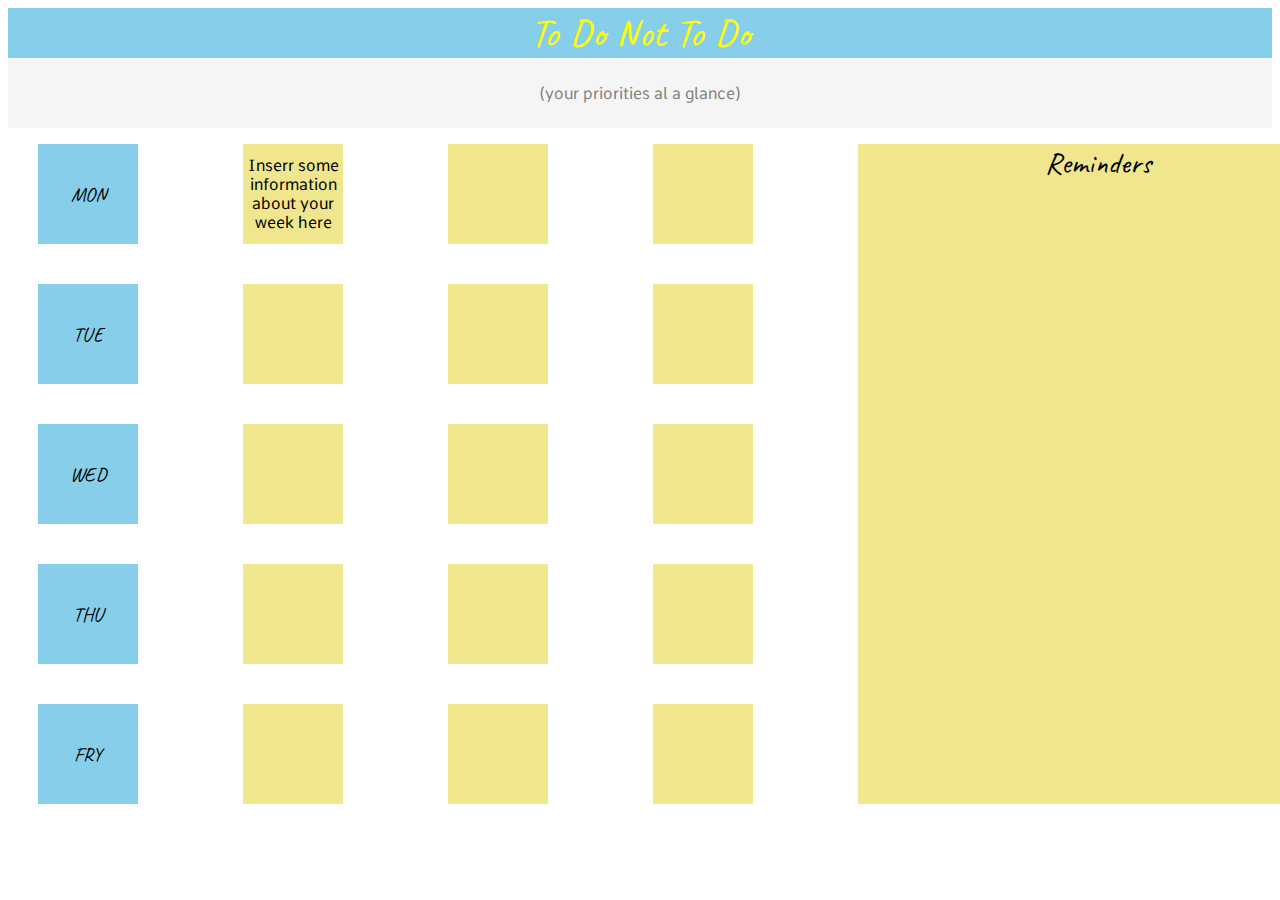
<file: examen2/index.html>
<!DOCTYPE html>
<html>
<head>
	<title>examen</title>
	<meta charset="utf-8">
	<link rel="stylesheet"  href="style.css">
</head>

<header>
	
	<p>To Do Not To Do</p>
</header>

<body>
	<p class="your">
		(your priorities al a glance)
	</p>

	<section>
		<div class="mon">
			<p>MON</p>
		</div>
		<div class="insert">
			Inserr some information about your week here
		</div>
		<div class="vacio1"></div>
		<div class="vacio2"></div>

		<div class="reminder">
			Reminders
		</div>
		<div class="tue">
			TUE
		</div>
		<div class="vacio3"></div>
		<div class="vacio4"></div>
		<div class="vacio5"></div>
		<div class="wed">
			WED
		</div>
		<div class="vacio6"></div>
		<div class="vacio7"></div>
		<div class="vacio8"></div>

		<div class="thu">
			THU
		</div>
		<div class="vacio9"></div>
		<div class="vacio10"></div>
		<div class="vacio11"></div>
		<div class="fry">
			FRY
		</div>
		<div class="vacio12"></div>
		<div class="vacio13"></div>
		<div class="vacio14"></div>
	</section>



</body>
</html>
</file>
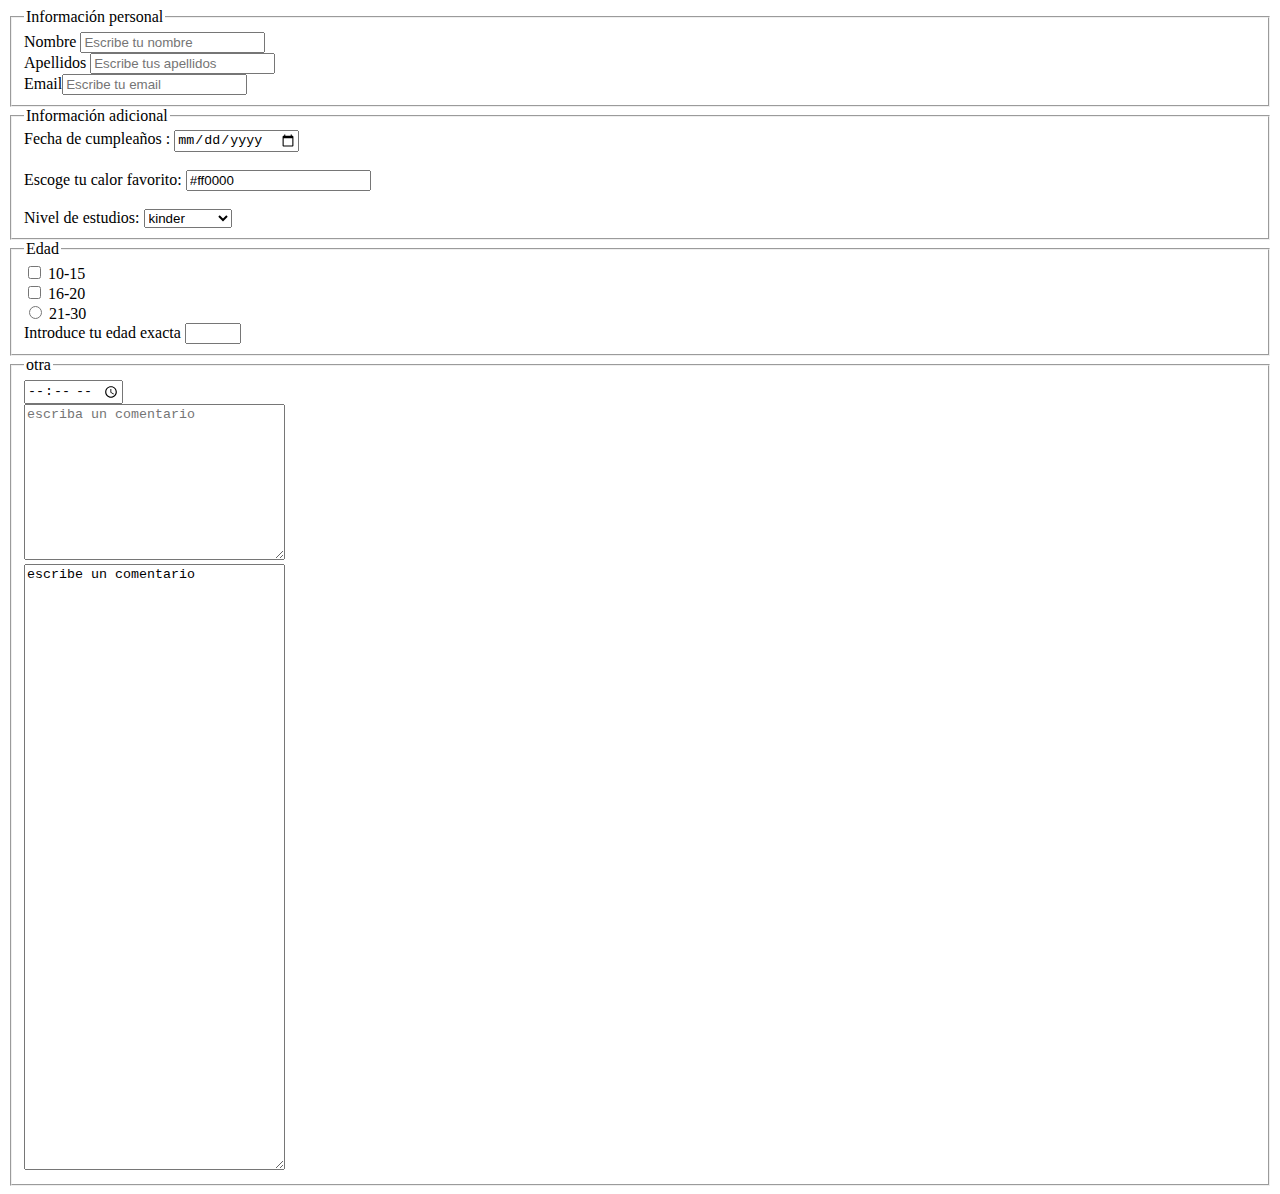
<file: sesion3/index.html>
<!DOCTYPE html>
<html>
	<meta charset="utf-8">
	<head><title>formularios</title></head>
	<body>


<!--Form es para inicial un dormulario-->
		<form>
			 <fieldset>
			 	<!-- fieldset es para colocar el cuadro que encierra al formulario-->
			 	<legend>Información personal</legend>
			 	Nombre <input type="text" name="nombre" placeholder="Escribe tu nombre">
			 	<br>
			 	Apellidos <input type="text" name="apellidos" placeholder="Escribe tus apellidos">
			 	<br>
			 	Email<input type="email" name="correo" placeholder="Escribe tu email">

			 </fieldset>
			 <fieldset>
			 	<legend>Información adicional</legend>
			 	Fecha de cumpleaños : <input type="date" name="cumpleaños">
			 	<br>
			 	<br>
			 	Escoge tu calor favorito: <input ="color" name="favcolor" value="#ff0000">
			 	<br>
			 	<br>
	<!-- select es para crear un cuadro con diferentes opciones, y con option se crea cada opcion-->	 	
			 	Nivel de estudios: 
			 	<select name="estudios">
			 		<option value="kinder">kinder</option>
			 		<option value="primaria">primaria</option>
			 		<option value="secundaria">secundaria</option>

			 	</select>

			 </fieldset>	
			 	<fieldset>
			 		<legend> Edad </legend>
			 			<input type="checkbox" name="edad" 
			 			value="10-15"> 10-15
			 			<br>
			 			<input type="checkbox" name="edad" 
			 			value="16-20"> 16-20
			 			<br>
			 			<input type="radio" name="edad" 
			 			value="21-30"> 21-30
			 			<br>
			 			Introduce tu edad exacta <input type="number" name="edad-exacta" min="10" max="30">

			 	</fieldset>
			 	<fieldset>
			 		<legend>otra</legend>
			 		<input type="time">
			 		<br>
			 		<textarea name="textarea" cols="30" rows="10" placeholder="escriba un comentario"></textarea>
			 		<br>
			 		

			 		<!-- tienes que borrar ese comentario ya que no esta como un placehorder-->
			 		<textarea name="textarea" cols="30" rows="40">escribe un comentario </textarea>



			 	</fieldset>



	


			 
			 	
				


			</form>
		

	</body>
</html>
</file>
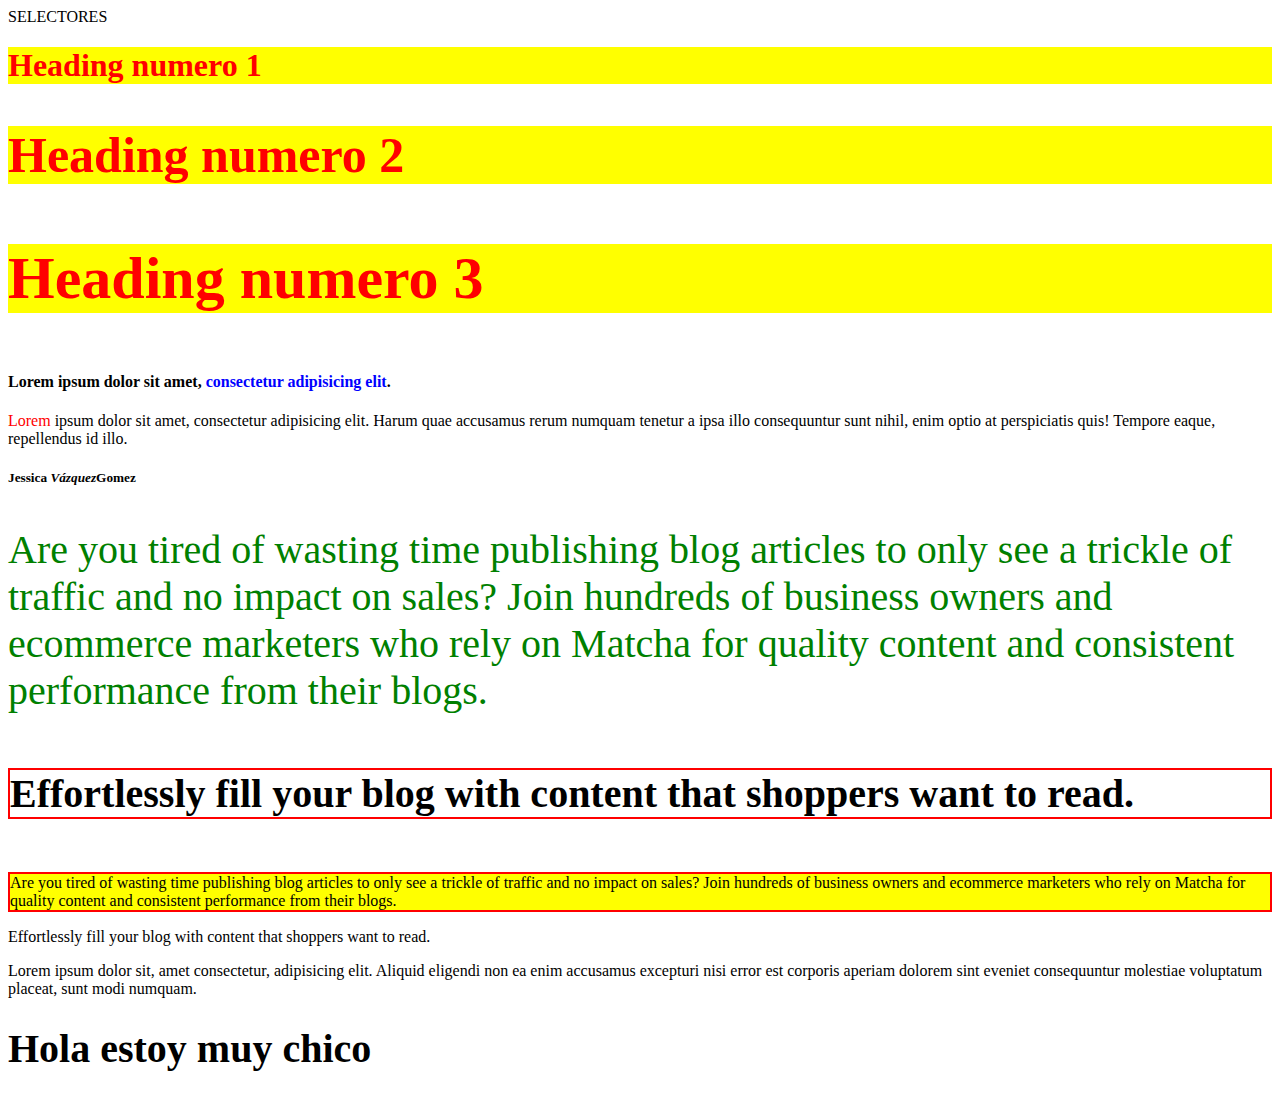
<file: sesion4/index.html>
<!DOCTYPE html>
<html>
<head>
	<meta charset="utf-8">
	<meta name="viewport" content="width=device=width,initial-scale=1">
	<link rel="stylesheet" href="style.css"
	<title>SELECTORES</title>

</head>
<body>

	<h1>Heading numero 1</h1>
	<h2>Heading numero 2</h2>
	<h3>Heading numero 3</h3>

	<h4>Lorem ipsum dolor sit amet, <span>consectetur adipisicing 
	elit</span>.</h4>

	<p> <span>Lorem</span> ipsum dolor sit amet, consectetur 
	adipisicing elit. Harum quae accusamus rerum numquam tenetur 
	a ipsa illo consequuntur sunt nihil, enim optio at perspiciatis 
	quis! Tempore eaque, repellendus id illo.</p>

	<h5>
		<span>Jessica <em>Vázquez</em>Gomez</span>
	</h5>

	<p class="destacado">
		Are you tired of wasting time publishing blog articles to only see a trickle of traffic and no impact on sales? Join hundreds of business owners and ecommerce marketers who rely on Matcha for quality content and consistent performance from their blogs.
	</p>

	<h4 class="destacado aviso">
		Effortlessly fill your blog with content that shoppers want to read.
	</h4>

	<div>
		<p class="aviso">
		Are you tired of wasting time publishing blog articles to only see a trickle of traffic and no impact on sales? Join hundreds of business owners and ecommerce marketers who rely on Matcha for quality content and consistent performance from their blogs.
		</p>

		<p>
			Effortlessly fill your blog with content that shoppers want to read.
		</p>
	</div>

	<div>
		<p>Lorem ipsum dolor sit, amet consectetur, adipisicing elit. Aliquid eligendi non ea enim accusamus excepturi nisi error est corporis aperiam dolorem sint eveniet consequuntur molestiae voluptatum placeat, sunt modi numquam.</p>
		<h1 class="fondo-blanco"> Hola estoy muy chico </h1>
	</div>





</body>



</html>
</file>
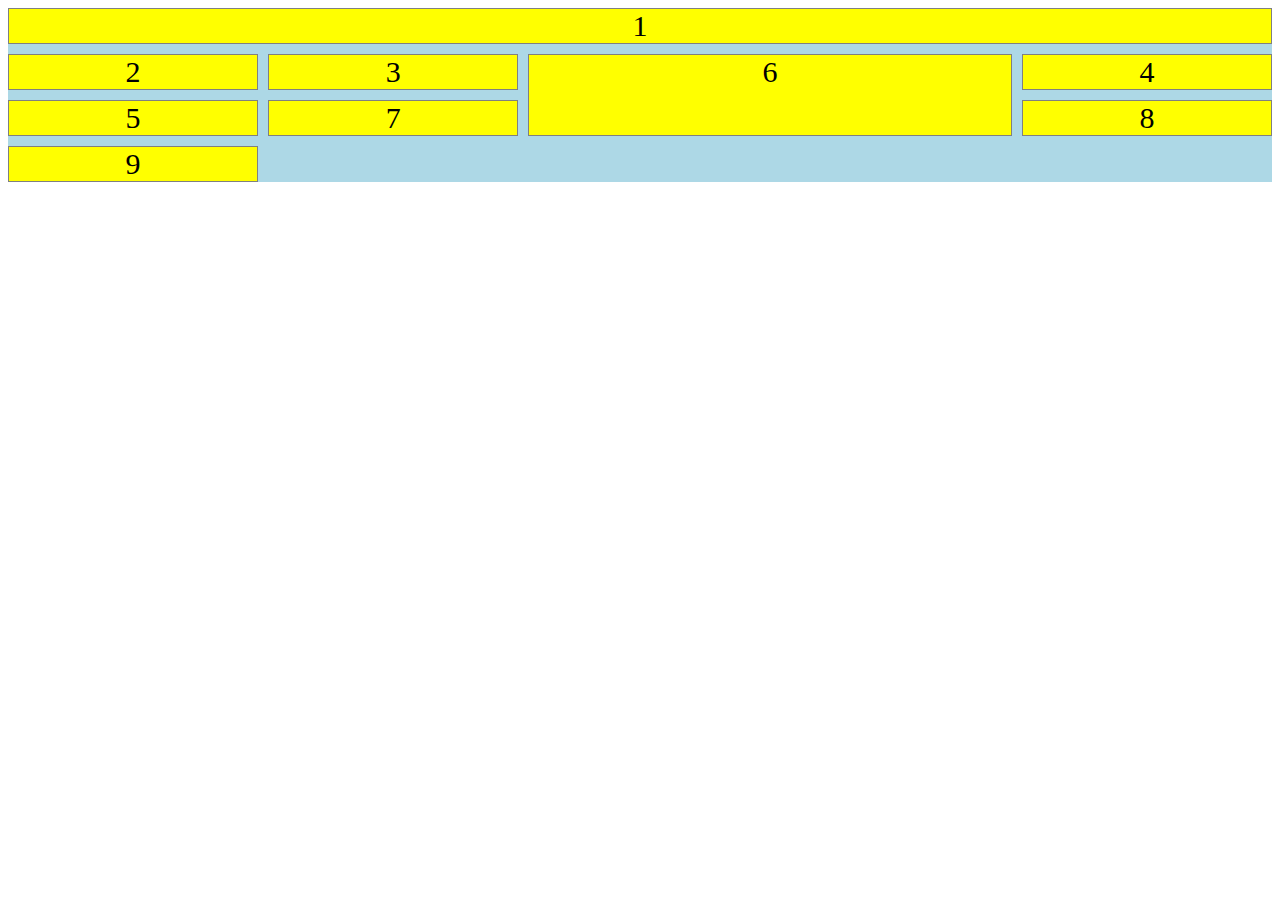
<file: sesion8/index.html>
<!DOCTYPE html>
<html>
<head>
	<meta charset="utf-8">
	<title></title>
	<link rel="stylesheet" href="style.css">

</head>
<body>

	<section class="padreGrid">
		<div class="item1">1</div>
		<div class="item2">2</div>
		<div class="item3">3</div>
		<div class="item4">4</div>
		<div class="item5">5</div>
		<div class="item6">6</div>
		<div class="item7">7</div>
		<div class="item8">8</div>
		<div class="item9">9</div>
		
	</section>
</body>
</html>
</file>
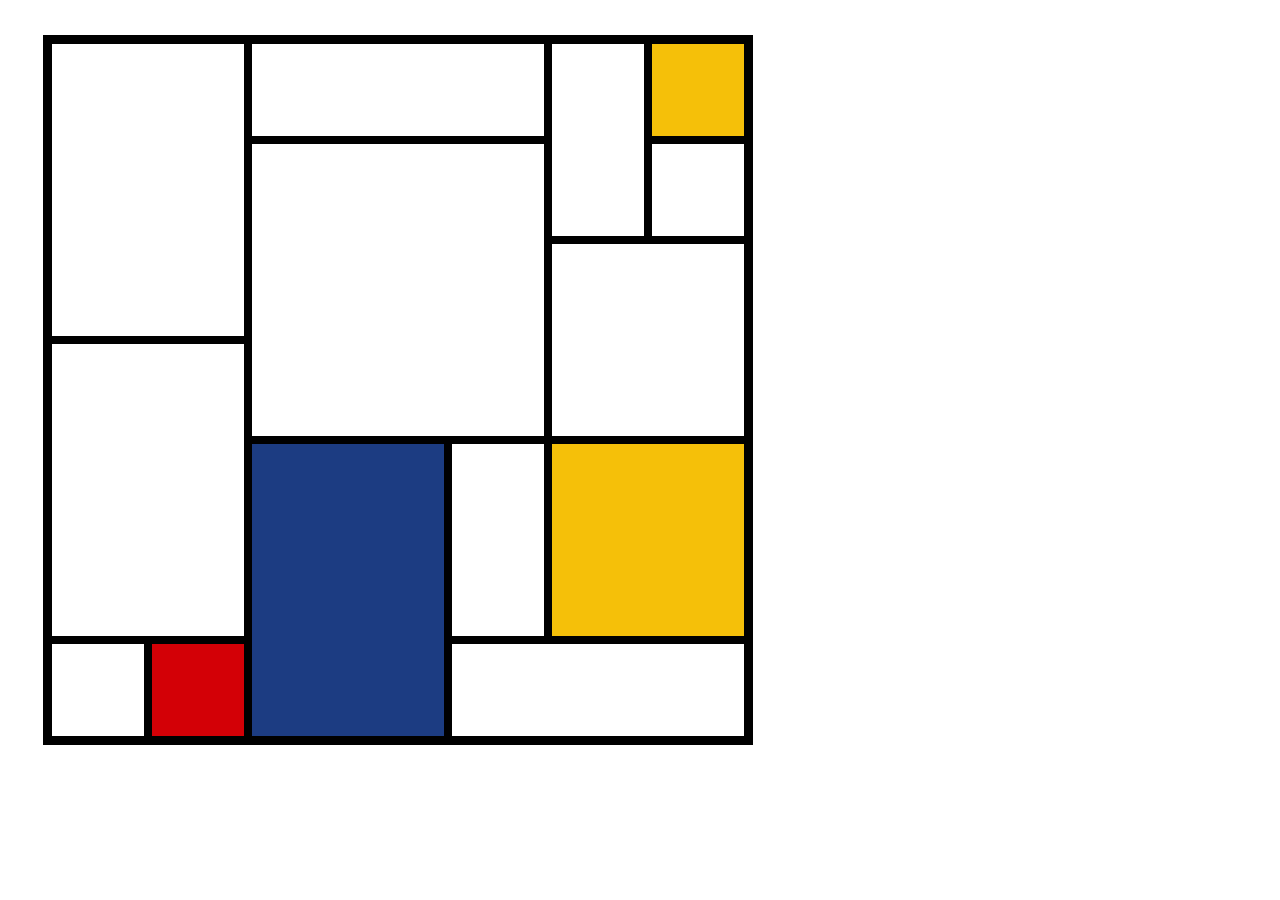
<file: sesion8/mondrian/index.html>
<!DOCTYPE html>
<html>
<head>
	<meta charset="utf-8">
	<title>Mondrian</title>
	<link rel="stylesheet" href="style.css">

</head>
<body>

	<section class="padreGrid">
		<div class="item1"></div>
		<div class="item2"></div>
		<div class="item3"></div>
		<div class="item4"></div>
		<div class="item5"></div>
		<div class="item6"></div>
		<div class="item7"></div>
		<div class="item8"></div>
		<div class="item9"></div>
		<div class="item10"></div>
		<div class="item11"></div>
		<div class="item12"></div>
		<div class="item13"></div>
		<div class="item14"></div>
	
		
	</section>
</body>
</html>
</file>
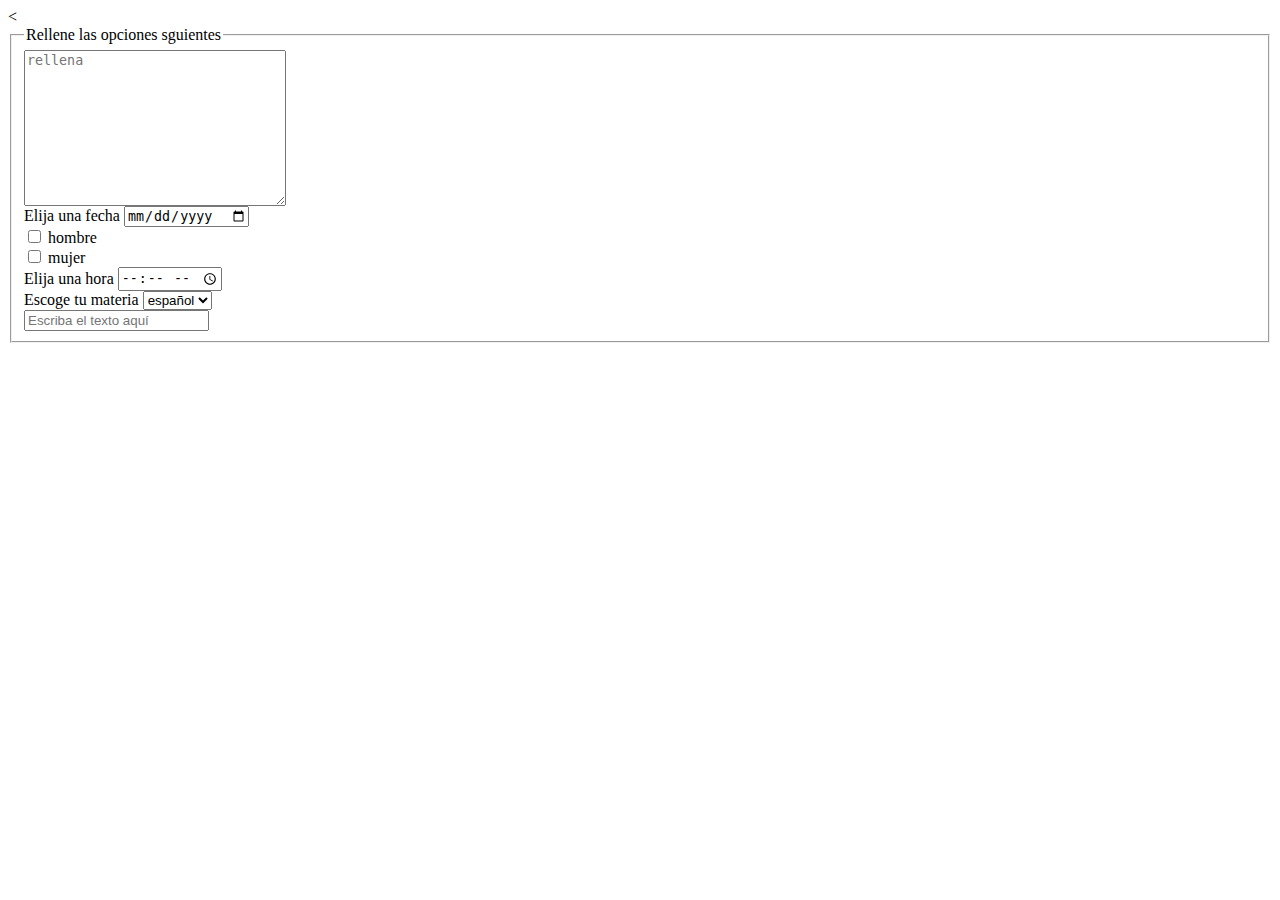
<file: sesion3/formulario.html>
<<!DOCTYPE html>
<html>
	<meta charset="utf-8">
	<head><title>formularios</title></head>
	<body>

		<form>
			<fieldset>
				<legend>Rellene las opciones sguientes</legend>
				<textarea name="textarea" cols="30" rows="10" placeholder="rellena"></textarea>
				<br>


				Elija una fecha <input type="date" name="fecha">

				<br>


			 	<input type="checkbox" name="género" 
			 			value="hombre"> hombre
			 			<br>

			 	<input type="checkbox" name="mujer" 
			 			value="mujer"> mujer
			 			<br>

			 	Elija una hora <input type="time" name="hora">
			 	<br>
			 	Escoge tu materia


			 <select name="materia"> 
			 		<option value="español">español</option>
			 		<option value="biología">biología</option>
			 		<option value="artes">artes</option>

			 	</select>
			 	<br>

			 	<input type="text" name="texto" placeholder="Escriba el texto aquí">


			</fieldset>
			


		</form>



	</body>
</html>
</file>
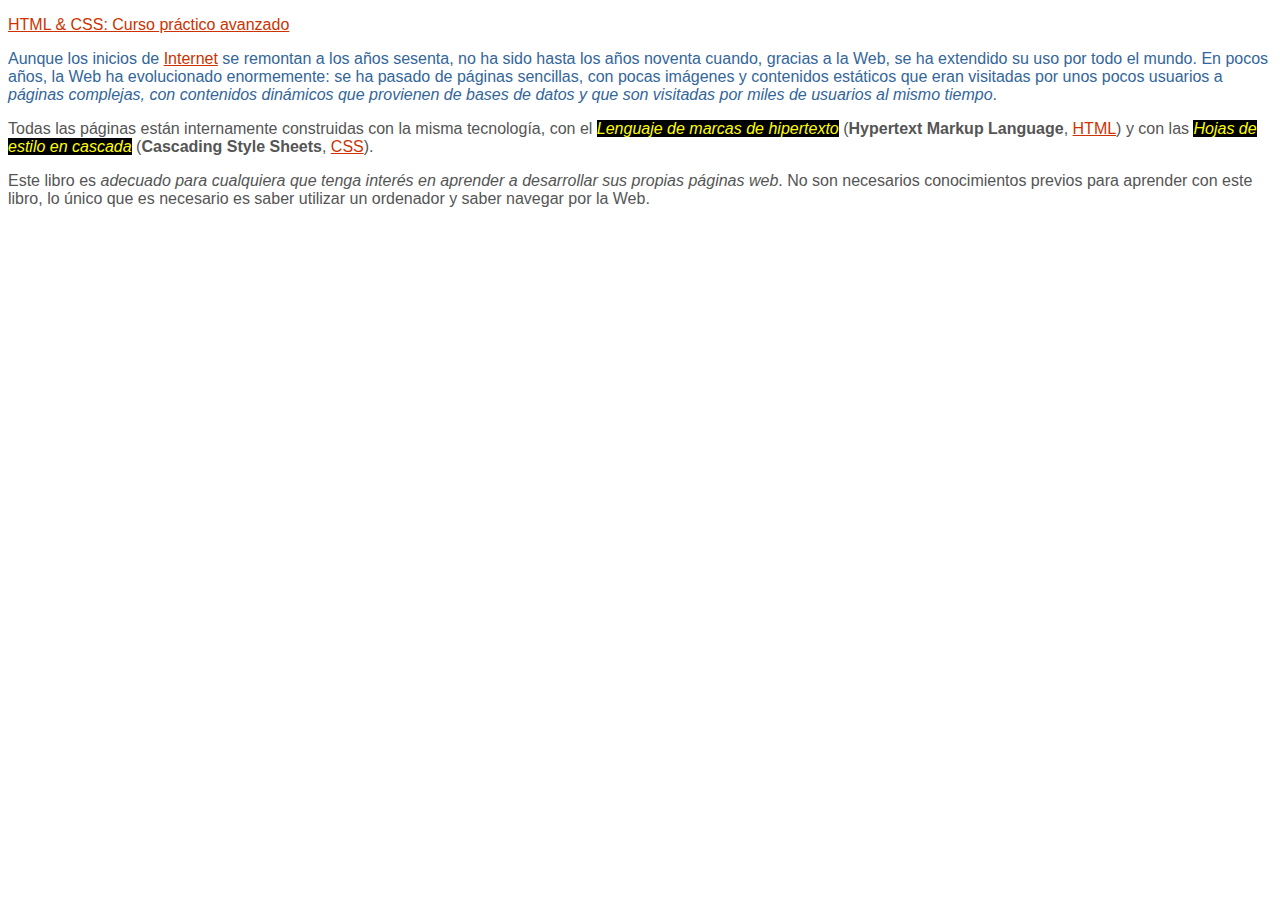
<file: sesion4/Ejercicio1Selectores.html>
<!DOCTYPE html>
<html>
<head>
<meta charset="utf-8" />
<title>Ejercicio de selectores</title>
<style>
/* Todos los elementos de la pagina */
*{
  font-size: 16px;
  font-family: Arial, Helvetica, sans-serif;
}

/* Todos los parrafos de la pagina */
p{
  color: #555;
}

/* Todos los párrafos contenidos en #primero */
#primero >p{
  color: #369;
}

/* Todos los enlaces la pagina */
a{
  color: #C30;
}

/* Los elementos <em> contenidos en #primero */
#primero >em{
  color: #0000BB;
  background-color: #FFFFCC;
}

/* Todos los elementos <em> con la clase "especial" en toda la pagina */
em.especial{
  color: #FFFF00;
  background: #000000;
}

/* Todos los elementos <span> contenidos en la clase "normal" */
.normal span{
  font-weight: bold;
}
</style>
</head>

<body>

<div id="primero">
<p>
<a href="http://publicacionesaltaria.com/es/tienda/112-html-css-curso-practico.html">HTML &amp; CSS: Curso práctico avanzado</a>
</p>

<p>
Aunque los inicios de <a href="https://es.wikipedia.org/wiki/Internet">Internet</a> se remontan a los años sesenta, no ha sido hasta los años noventa cuando, gracias a la Web, se ha extendido su uso por todo el mundo. En pocos años, la Web ha evolucionado enormemente: se ha pasado de páginas sencillas, con pocas imágenes y contenidos estáticos que eran visitadas por unos pocos usuarios a <em>páginas complejas, con contenidos dinámicos que provienen de bases de datos y que son visitadas por miles de usuarios al mismo tiempo</em>.
</p>
</div>

<div id="segundo" class="normal">
<p>
Todas las páginas están internamente construidas con la misma tecnología, con el <em class="especial">Lenguaje de marcas de hipertexto</em> (<span>Hypertext Markup Language</span>, <a href="https://es.wikipedia.org/wiki/HTML">HTML</a>) y con las <em class="especial">Hojas de estilo en cascada</em> (<span>Cascading Style Sheets</span>, <a href="https://es.wikipedia.org/wiki/CSS">CSS</a>).
</p>

<p>
Este libro es <em>adecuado para cualquiera que tenga interés en aprender a desarrollar sus propias páginas web</em>. No son necesarios conocimientos previos para aprender con este libro, lo único que es necesario es saber utilizar un ordenador y saber navegar por la Web.
</p>
</div>

</body>
</html>
</file>
<file: examen2/style.css>
@import url('https://fonts.googleapis.com/css2?family=Caveat:wght@400;500&display=swap');

  @import url('https://fonts.googleapis.com/css2?family=Comme:wght@100&display=swap');

body{
	font-family: Caveat;
}

header{
	background-color: #87CEEA;
	display: flex;
	flex-direction: row;
	justify-content: center;
	align-items: center;
	color: yellow;
	font-size: 40px;
	font-family: Caveat;
	height: 50px;
}

.your{
	color: gray;
	font-family: Comme;
	background-color: #F5F5F5;
	height: 70px;
	margin-top: 0px;
	display: flex;
	justify-content: center;
	align-items: center;
}

section{
	display: grid;
	grid-template-columns: repeat(5, 135px);
	grid-template-rows: repeat(5, 100px);
	column-gap: 70px;
	grid-row-gap: 40px;
}

section > div{
	margin-left: 30px;
	height: 100px;
	width: 100px;
	}

	.mon{
		grid-column-start: 1;
		grid-row-start: 1;
		background-color: #87CEEA;
		display: flex;
		flex-direction: row;
		justify-content: center;
		align-items: center;
		font-size: 20px;
	}

	.insert{
		grid-column-start: 2;
		grid-row-start: 1;
		background-color: #F0E68D;
		display: flex;
		flex-direction: row;
		align-items: center;
		text-align: center;
		font-size: 16px;
		font-family: Comme;
	}

	.vacio1{
		background-color: #F0E68D;
		grid-column-start: 3;
		grid-row-start: 1;
	}
	
	.vacio2{
		background-color: #F0E68D;
		grid-column-start: 4;
		grid-row-start: 1;
	}
	

	.reminder{
		grid-column: 5;
		grid-row: 1 / 5;
		background-color: #F0E68D;
		font-size: 30px;
		height: 660px;
		width: 480px;
		text-align: center;
		}

	.tue{
		background-color: #87CEEA;
		grid-column-start: 1;
		grid-row-start: 2;
		display: flex;
		flex-direction: row;
		justify-content: center;
		align-items: center;
		font-size: 20px;
	}
	
	.vacio3{
		background-color: #F0E68D;
	}
	
	.vacio4{
		background-color: #F0E68D;
	}

	.vacio5{
		background-color: #F0E68D;
	}
	
	
	.wed{
		grid-column-start: 1;
		grid-row-start: 3;
		background-color: #87CEEA;
		display: flex;
		flex-direction: row;
		justify-content: center;
		align-items: center;
		font-size: 20px;
	}

	.vacio6{
		background-color: #F0E68D;
		grid-column-start: 2;
		grid-row-start: 3;
	}
	
	.vacio7{
		background-color: #F0E68D;
		grid-column-start: 3;
		grid-row-start: 3;
	}

	.vacio8{
		background-color: #F0E68D;
		grid-column-start: 4;
		grid-row-start: 3;
	}

	.thu{
		grid-column-start: 1;
		grid-row-start: 4;
		background-color: #87CEEA;
		display: flex;
		flex-direction: row;
		justify-content: center;
		align-items: center;
		font-size: 20px;
	}

	.vacio9{
		background-color: #F0E68D;
		grid-column-start: 2;
		grid-row-start: 4;
	}
	.vacio10{
		background-color: #F0E68D;
		grid-column-start: 3;
		grid-row-start: 4;
	}
	.vacio11{
		background-color: #F0E68D;
		grid-column-start: 4;
		grid-row-start: 4;
	}
	.fry{
		grid-column-start: 1;
		grid-row-start: 5;
		background-color: #87CEEA;
		display: flex;
		flex-direction: row;
		justify-content: center;
		align-items: center;
		font-size: 20px;
	}

	.vacio12{
		background-color: #F0E68D;
		grid-column-start: 2;
		grid-row-start: 5;
	}
	.vacio13{
		background-color: #F0E68D;
		grid-column-start: 3;
		grid-row-start: 5;
	}
	.vacio14{
		background-color: #F0E68D;
		grid-column-start: 4;
		grid-row-start: 5;
	}
</file>
<file: sesion4/style.css>
}+/

	h1{
		font-size: 30px;
	}
	h2{
		font-size: 50px;
	}
	h3{
		font-size: 60px;
	}

	/*para darle estilo a 3 elementos diferentes */

h1,h2,h3{
	color: red;
	font-weight: bold;
	background-color: yellow;
}

/*selector descendente*/

p span{
	color: red;
}

h4 span{
	color: blue;
}

h5 span em{
	font-size: 20 px;
}

.destacado{
	font-size: 40px;
}

p.destacado{
	color: green;
}

/*todos los lementos con la clase aviso que 
esten dentro de div */
div .aviso{
	background-color: yellow;
}

.aviso{
	border: red 2px solid;
}

div > h1{
	font-size: 40px;
}
.fondo-blanco{
	background-color: white;
	color: black;
}
</file>
<file: sesion8/style.css>
.padreGrid{
	background-color: lightblue;
	/*lo volvemos una rejilla*/
	display: grid;
	/*cuantas columnas y de que ancho*/
	/*grid-template-columns: repeat(3,100px);
	grid-template-columns: repeat(3, 1fr);*/
	grid-template-columns: auto auto auto auto;
	/*separaciones entre divs*/
	/*column-gap: 20px;*/
	/*row-gap: 10px;*/
	/*gap: 30px 20px;*/
	gap:10px;

}

section > div{
	background-color: yellow;
	border: 1px gray solid;
	font-size: 30px;
	text-align: center; 
}

.item1{
	grid-column-start: 1;
	grid-column-end: span3;
	grid-row-start: 1;
	grid-row-end: 3;
}

.item6{
	grid-column-start: 3;
	grid-column-end: -1;
	grid-row: 3 / 5;
}
</file>
<file: sesion8/mondrian/style.css>
.padreGrid{
	height: 700px;
	width: 700px;
	border: 5px black solid;
	margin: 35px;
	display: grid;
	grid-template-columns: repeat(7, 1fr);
	grid-template-rows: repeat(7, 1fr);
	}

section > div{
	background-color: ;
	border: 4px black solid;
	font-size: 30px;
	text-align: center; 
}
.item1{
	grid-row: 1 / 4;
	grid-column: 1 / 3;
}

.item2{
	grid-column: 3 / -3;
	grid-row: 1 / 2;
}

.item3{
	grid-row: 1 / span 2;
}

.item4{
	background-color: rgb(245, 192, 9);
}
.item5{
	grid-row: 2 / 5;
	grid-column: 3 / -3;
}

.item7{
	grid-column: -1 /-3;
	grid-row: 3 / 5;

}

.item8{
	grid-row: -5 / -2;
	grid-column: 1 / 3;
}

.item9{
	grid-row: -1 / -4;
	grid-column: 3 / 5;
	background-color: rgb(28,60,130);
}

.item10{
	grid-row: -4 / -2;
	grid-column: 5 / 6;
}
.item11{
	grid-row: -4 / -2;
	grid-column: -3 / -1;
	background-color: rgb(245, 192, 9);
}

.item14{
	grid-row: -2 /-1;
	grid-column: -4 /-1;
}

.item13{
	background-color: rgb(211,0,6);
}
</file>
